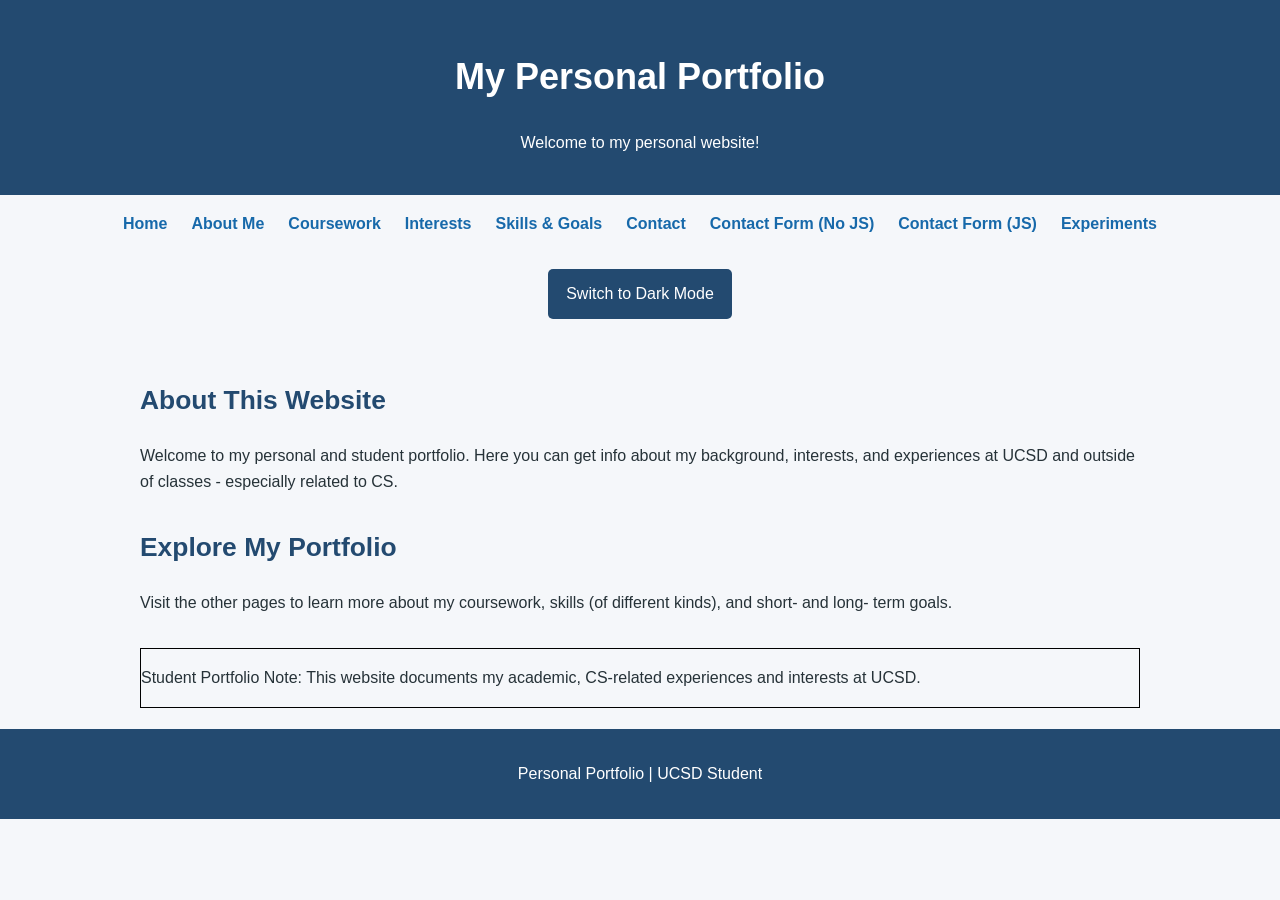
<file: index.html>
<!DOCTYPE html>
<html lang="en">
<head>
    <link rel="stylesheet" href="styles.css">
    <meta charset="UTF-8">
    <meta name="viewport" content="width=device-width, initial-scale=1.0">
    <title>My Personal Portfolio</title>
    <link rel="icon" href="favicon.svg" type="image/svg+xml">
    

    <script src="theme.js" defer></script>
</head>
<body>
<header>
    <h1>My Personal Portfolio</h1>
    <p>Welcome to my personal website!</p>
</header>
<nav>
    <a href="index.html">Home</a>
    <a href="about.html">About Me</a>
    <a href="coursework.html">Coursework</a>
    <a href="interests.html">Interests</a>
    <a href="skills.html">Skills &amp; Goals</a>
    <a href="contact.html">Contact</a>
    <a href="form-no-js.html">Contact Form (No JS)</a>
    <a href="form-with-js.html">Contact Form (JS)</a>
    <a href="experiments.html">Experiments</a>
</nav>

<main>
<div>
    <section>
        <h2>About This Website</h2>
        <p>
            Welcome to my personal and student portfolio. 
            Here you can get info about my background,
            interests, and experiences at UCSD and outside of classes - especially related to <span title="Computer Science">CS</span>.
        </p>
    </section>
    <section>
        <h2>Explore My Portfolio</h2>
        <p>
            Visit the other pages to learn more about my
            coursework,  skills (of different kinds), and short- and long- term goals.
        </p>
    </section>
</div>

<student-note>
    <p>
        Student Portfolio Note: This website documents
        my academic, CS-related experiences and interests at UCSD.
    </p>
</student-note>

</main>
<footer>
    <p>Personal Portfolio | UCSD Student</p>
</footer>

<hello-world></hello-world>

<script>
    class HelloWorld extends HTMLElement {
        connectedCallback() {
            console.log("Hello World!");
        }
    }

    customElements.define("hello-world", HelloWorld);
</script>
</body>
</html>
</file>
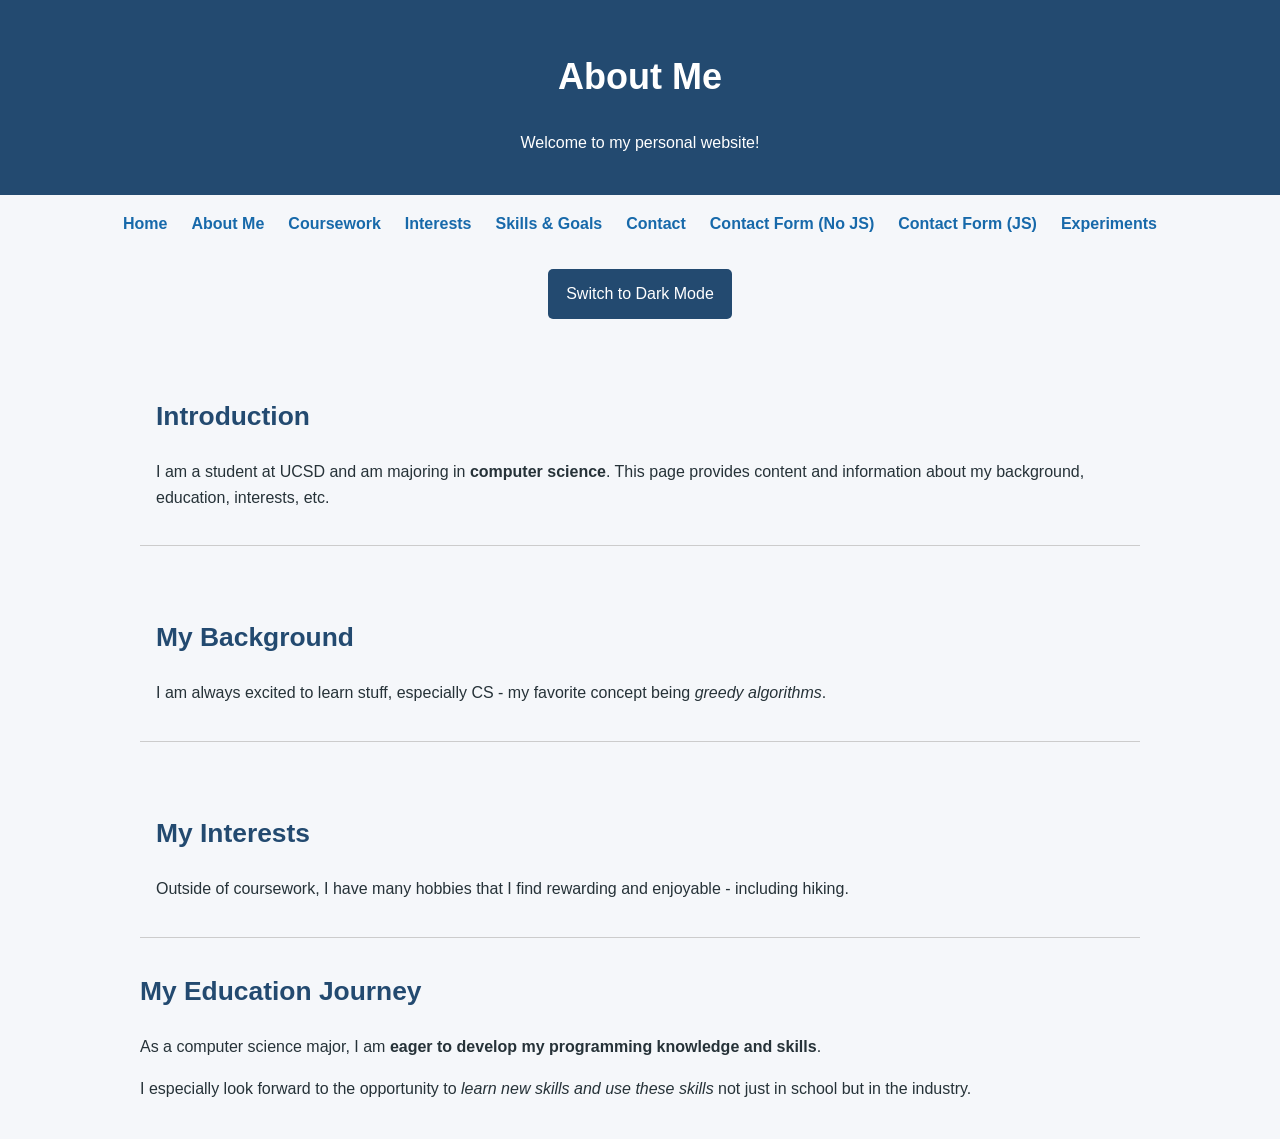
<file: about.html>
<!DOCTYPE html>
<html lang="en">
<head>
    <meta charset="UTF-8">
    <meta name="viewport" content="width=device-width, initial-scale=1.0">
    <title>About Me | Personal Portfolio</title>
    <link rel="stylesheet" href="styles.css">
    <script src="theme.js" defer></script>
</head>
<body>
<header>
    <h1>About Me</h1>
    <p>Welcome to my personal website!</p>
</header>
<nav>
    <a href="index.html">Home</a>
    <a href="about.html">About Me</a>
    <a href="coursework.html">Coursework</a>
    <a href="interests.html">Interests</a>
    <a href="skills.html">Skills &amp; Goals</a>
    <a href="contact.html">Contact</a>
    <a href="form-no-js.html">Contact Form (No JS)</a>
    <a href="form-with-js.html">Contact Form (JS)</a>
    <a href="experiments.html">Experiments</a>
</nav>

<main>
  
    <section>
        <h2>Introduction</h2>
        <p>
            I am a student at UCSD and am majoring in <b>computer science</b>.
            This page provides content and information about my
            background, education,  interests, etc.
        </p>
    </section>

    <section>
        <h2>My Background</h2>
        <p>
            I am always excited to learn stuff, especially CS - 
            my favorite concept being <i>greedy algorithms</i>.
            
        </p>
    </section>

    <section>
        <h2>My Interests</h2>
        <p>
            Outside of coursework, I have many hobbies 
            that I find rewarding and enjoyable - including hiking.
        </p>
    </section>

<article>
    <h2>My Education Journey</h2>
    <p>
        As a computer science major, I am
        <strong>eager to develop my programming knowledge and skills</strong>.
    </p>
    <p>
        I especially look forward to the opportunity to
        <em>learn new skills and use these skills</em>
        not just in school but in the industry.
    </p>
</article>


</main>

</body>
</html>
</file>
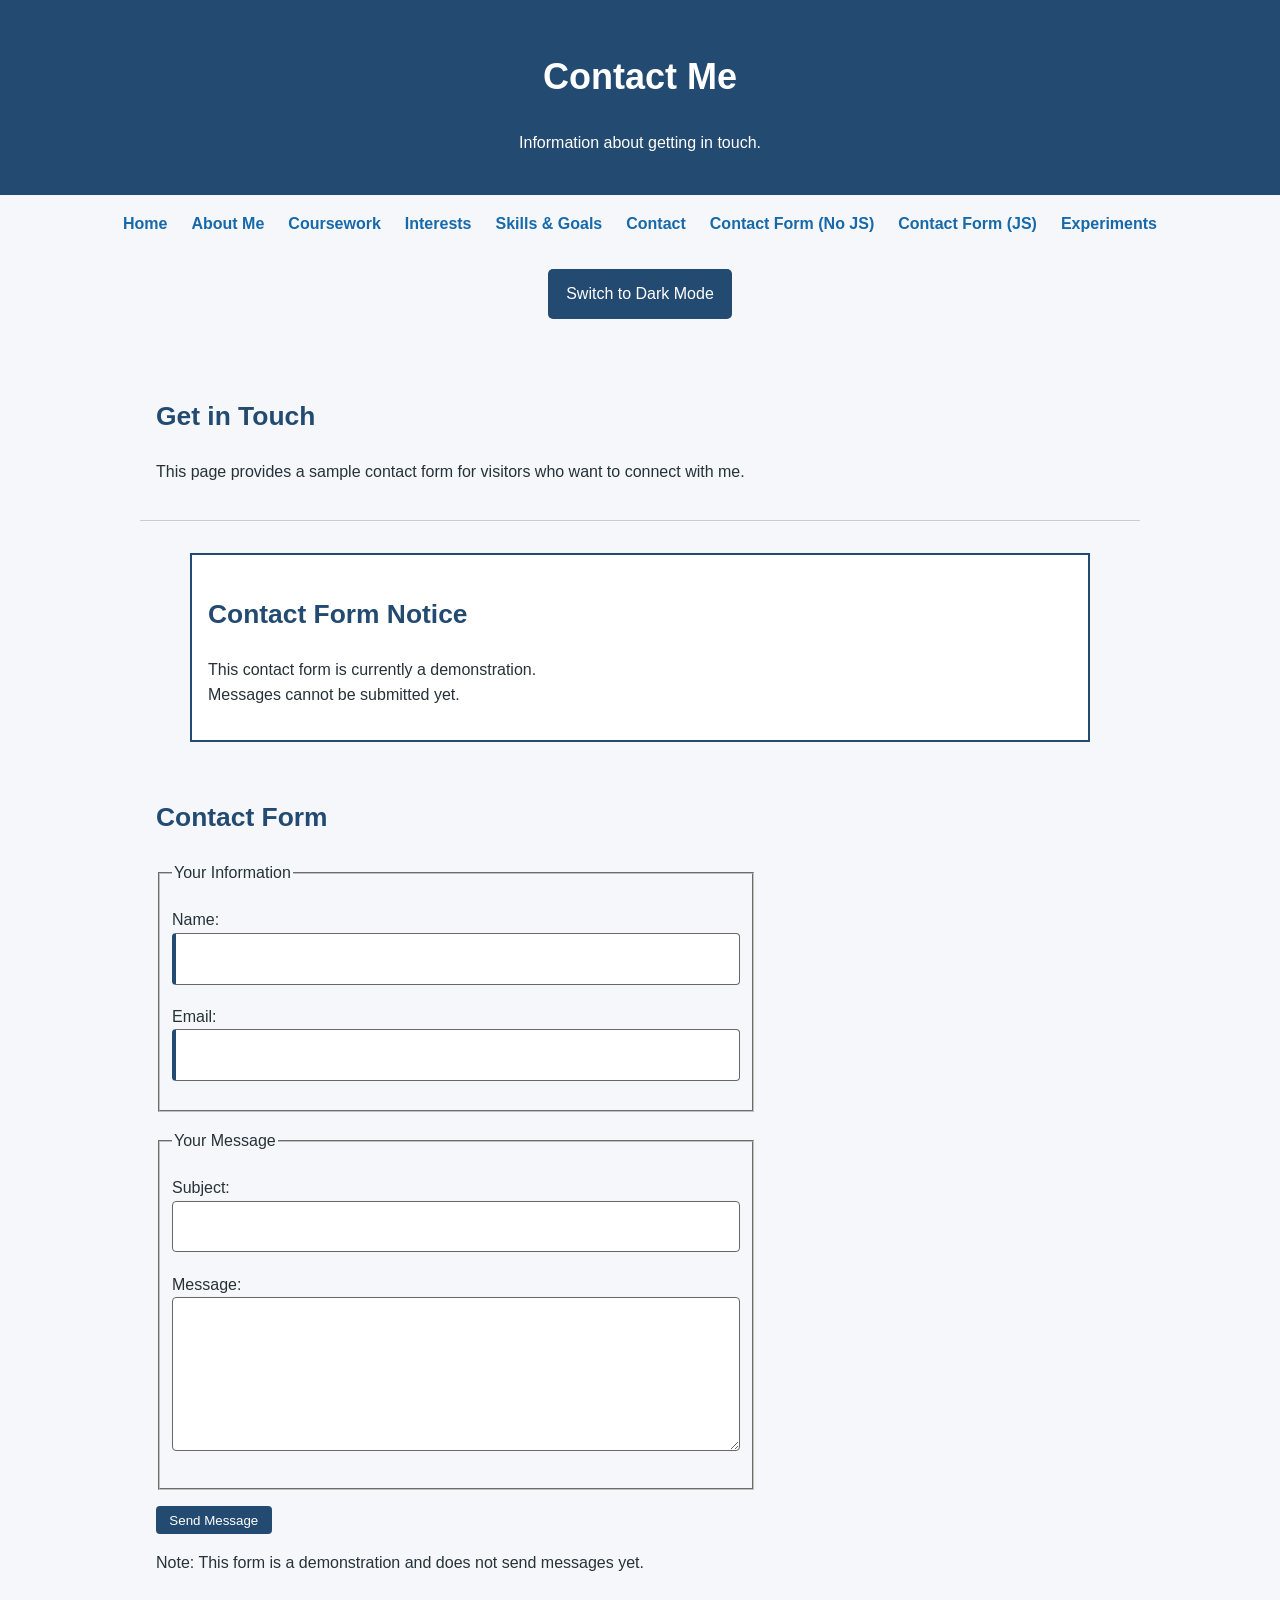
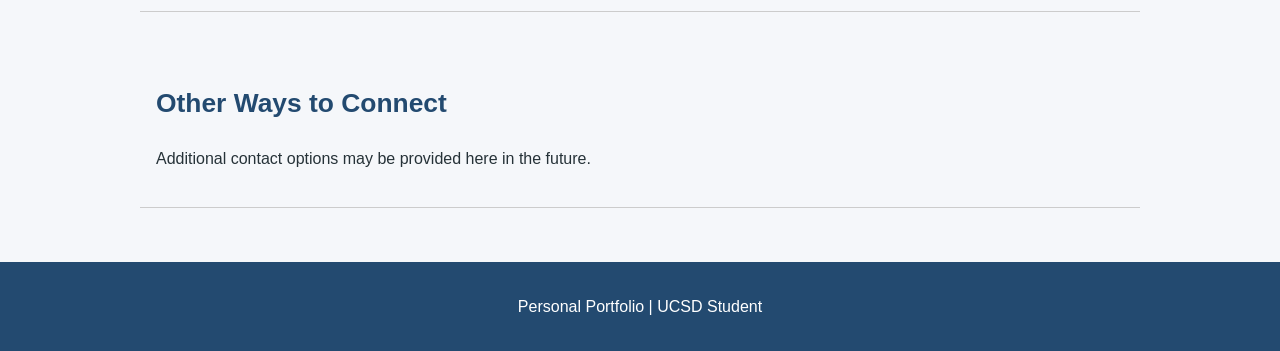
<file: contact.html>
<!DOCTYPE html>
<html lang="en">
<head>
    <meta charset="UTF-8">
    <meta name="viewport" content="width=device-width, initial-scale=1.0">
    <title>Contact | Personal Portfolio</title>
    <link rel="stylesheet" href="styles.css">
    <script src="theme.js" defer></script>
</head>
<body>
    <header>
        <h1>Contact Me</h1>
        <p>Information about getting in touch.</p>
    </header>

    <nav aria-label="Main navigation">
        <a href="index.html">Home</a>
        <a href="about.html">About Me</a>
        <a href="coursework.html">Coursework</a>
        <a href="interests.html">Interests</a>
        <a href="skills.html">Skills &amp; Goals</a>
        <a href="contact.html">Contact</a>
    <a href="form-no-js.html">Contact Form (No JS)</a>
    <a href="form-with-js.html">Contact Form (JS)</a>
        <a href="experiments.html">Experiments</a>
    </nav>

    <main>

<section>
    <h2>Get in Touch</h2>
    <p>
        This page provides a sample contact form
        for visitors who want to connect with me.
    </p>
</section>

<aside>
    <h2>Contact Form Notice</h2>
    <p>
        This contact form is currently a demonstration.<br>
        Messages cannot be submitted yet.
    </p>
</aside>

        <section>
            <h2>Contact Form</h2>

            <form>
                <fieldset>
                    <legend>Your Information</legend>

                    <p>
                        <label for="name">Name:</label>
                        <input type="text" id="name"
                               name="name" required>
                    </p>

                    <p>
                        <label for="email">Email:</label>
                        <input type="email" id="email"
                               name="email" required>
                    </p>
                </fieldset>

                <fieldset>
                    <legend>Your Message</legend>

                    <p>
                        <label for="subject">Subject:</label>
                        <input type="text" id="subject"
                               name="subject">
                    </p>

                    <p>
                        <label for="message">Message:</label>
                        <textarea id="message"
                                  name="message"
                                  rows="5" cols="35">
                        </textarea>
                    </p>
                </fieldset>

                <button type="button">Send Message</button>
            </form>

            <p>
                Note: This form is a demonstration and
                does not send messages yet.
            </p>
        </section>

        <section>
            <h2>Other Ways to Connect</h2>
            <p>
                Additional contact options may be
                provided here in the future.
            </p>
        </section>
    </main>

    <footer>
        <p>Personal Portfolio | UCSD Student</p>
    </footer>
</body>
</html>
</file>
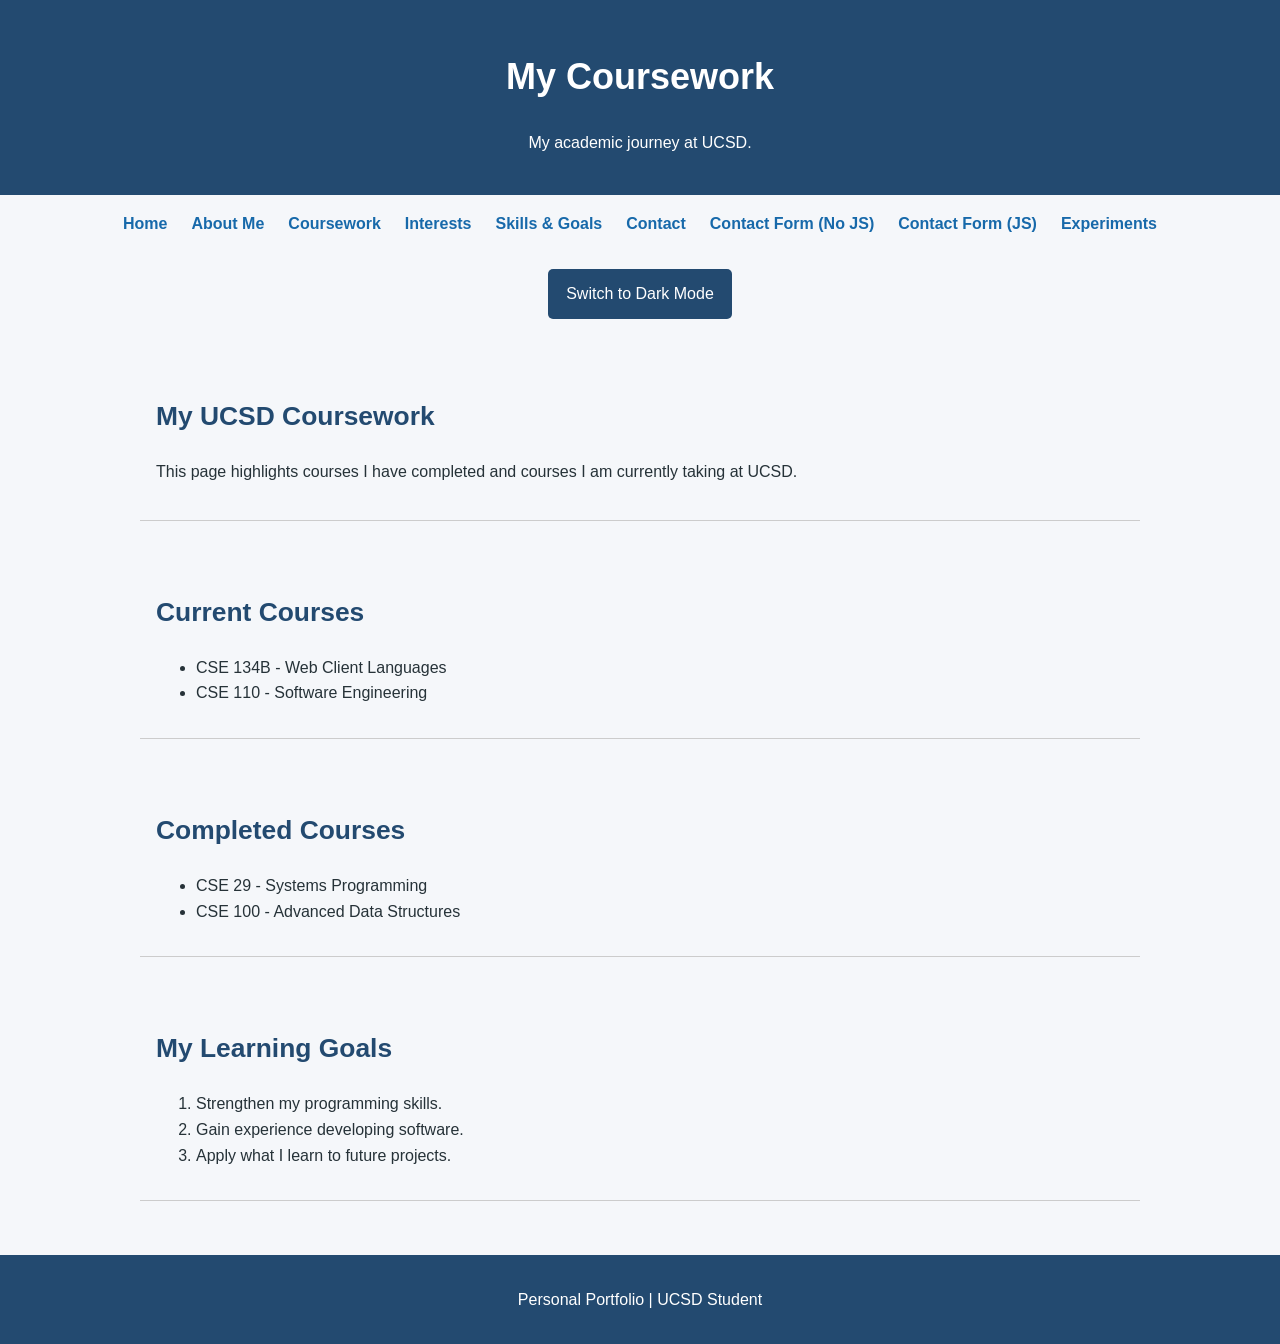
<file: coursework.html>
<!DOCTYPE html>
<html lang="en">
<head>
    <meta charset="UTF-8">
    <meta name="viewport" content="width=device-width, initial-scale=1.0">
    <title>Coursework | Personal Portfolio</title>
    <link rel="stylesheet" href="styles.css">
    <script src="theme.js" defer></script>
</head>

<body>
    <header>
        <h1>My Coursework</h1>
        <p>My academic journey at UCSD.</p>
    </header>

    <nav aria-label="Main navigation">
        <a href="index.html">Home</a>
        <a href="about.html">About Me</a>
        <a href="coursework.html">Coursework</a>
        <a href="interests.html">Interests</a>
        <a href="skills.html">Skills &amp; Goals</a>
        <a href="contact.html">Contact</a>
    <a href="form-no-js.html">Contact Form (No JS)</a>
    <a href="form-with-js.html">Contact Form (JS)</a>
        <a href="experiments.html">Experiments</a>
    </nav>

    <main>
        <section>
            <h2>My UCSD Coursework</h2>
            <p>
                This page highlights courses I have
                completed and courses I am currently
                taking at UCSD.
            </p>
        </section>

        <section>
            <h2>Current Courses</h2>
            <ul>
                <li>CSE 134B - Web Client Languages</li>
                <li>CSE 110 - Software Engineering</li>
            </ul>
        </section>

        <section>
            <h2>Completed Courses</h2>
            <ul>
                <li>CSE 29 - Systems Programming</li>
                <li>CSE 100 - Advanced Data Structures</li>
            </ul>
        </section>

        <section>
            <h2>My Learning Goals</h2>
            <ol>
                <li>Strengthen my programming skills.</li>
                <li>Gain experience developing software.</li>
                <li>Apply what I learn to future projects.</li>
            </ol>
        </section>
    </main>

    <footer>
        <p>Personal Portfolio | UCSD Student</p>
    </footer>
</body>
</html>
</file>
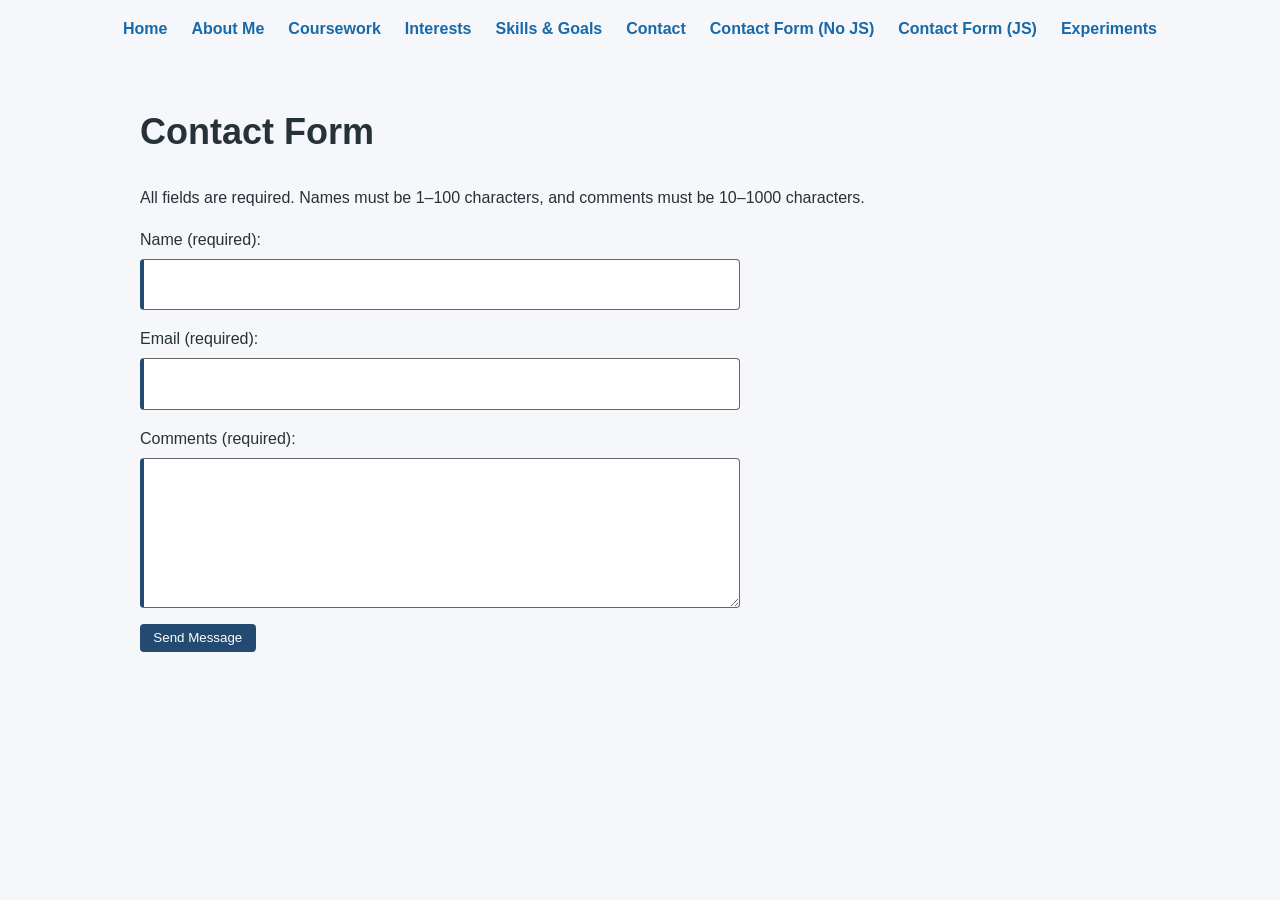
<file: form-no-js.html>
<!DOCTYPE html>
<html lang="en">
<head>
    <meta charset="UTF-8">
    <meta name="viewport" content="width=device-width, initial-scale=1.0">
    <title>Contact Form</title>
    <link rel="stylesheet" href="styles.css">
</head>
<body>
    <nav>
        <a href="index.html">Home</a>
        <a href="about.html">About Me</a>
        <a href="coursework.html">Coursework</a>
        <a href="interests.html">Interests</a>
        <a href="skills.html">Skills &amp; Goals</a>
        <a href="contact.html">Contact</a>
    <a href="form-no-js.html">Contact Form (No JS)</a>
    <a href="form-with-js.html">Contact Form (JS)</a>
        <a href="experiments.html">Experiments</a>
    </nav>

    <main>
        <h1>Contact Form</h1>

        <p>All fields are required. Names must be 1–100 characters,
        and comments must be 10–1000 characters.</p>

        <form action="https://httpbin.org/post" method="post">
            <div>
                <label for="name">Name (required):</label>
                <input type="text" id="name" name="name"
                       autocomplete="name" required
                       minlength="1" maxlength="100">
            </div>

            <div>
                <label for="email">Email (required):</label>
                <input type="email" id="email" name="email"
                       autocomplete="email" required>
            </div>

            <div>
                <label for="comments">Comments (required):</label>
                <textarea id="comments" name="comments"
                          required minlength="10" maxlength="1000"></textarea>
            </div>

            <input type="hidden" name="possible_bot" value="true">

            <button type="submit">Send Message</button>
        </form>
    </main>
</body>
</html>
</file>
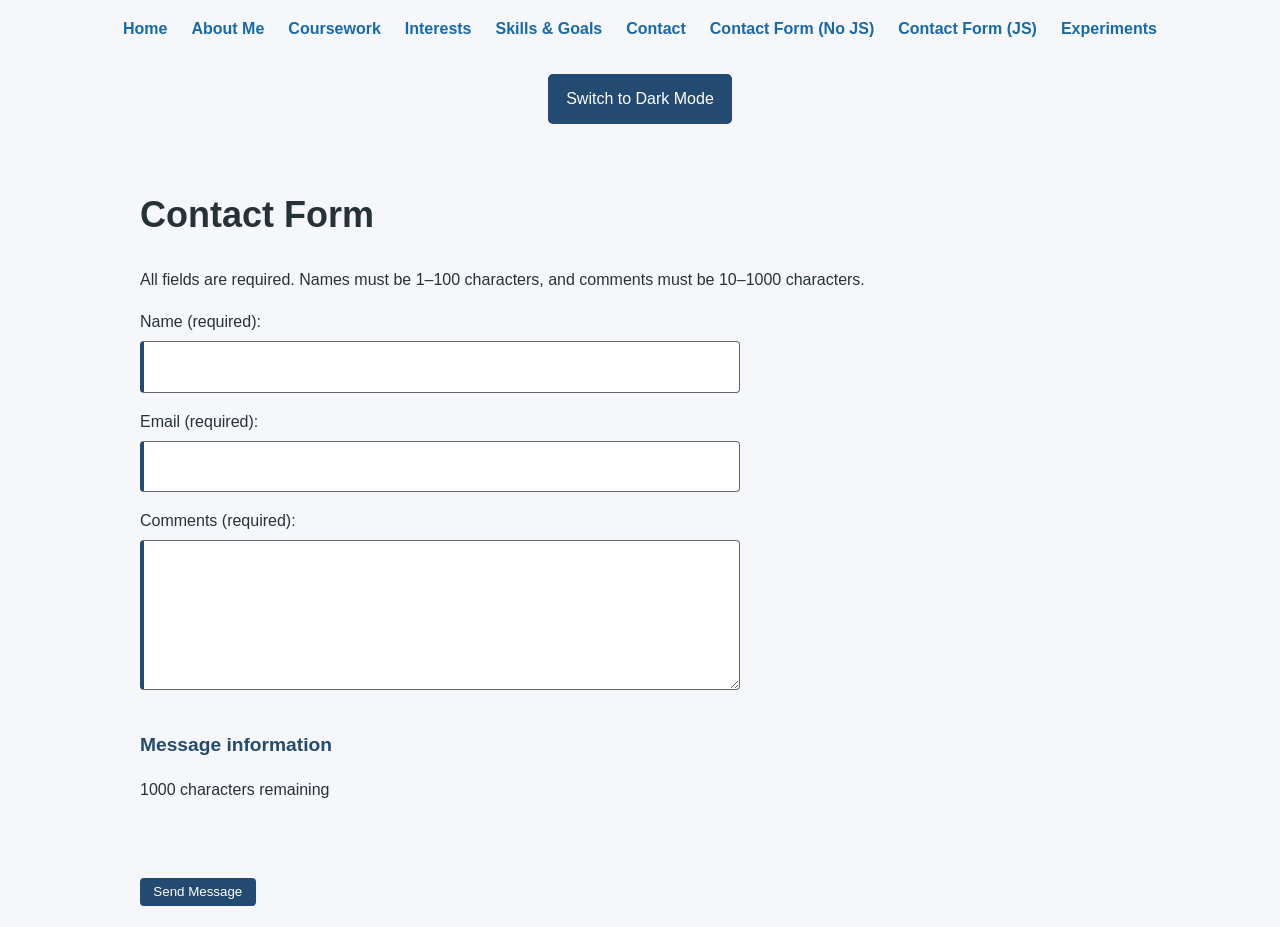
<file: form-with-js.html>
<!DOCTYPE html>
<html lang="en">
<head>
    <meta charset="UTF-8">
    <meta name="viewport" content="width=device-width, initial-scale=1.0">
    <title>Contact Form</title>
    <link rel="stylesheet" href="styles.css">
    <script src="form.js" defer></script>
    <script src="theme.js" defer></script>
</head>
<body>
    <nav>
        <a href="index.html">Home</a>
        <a href="about.html">About Me</a>
        <a href="coursework.html">Coursework</a>
        <a href="interests.html">Interests</a>
        <a href="skills.html">Skills &amp; Goals</a>
        <a href="contact.html">Contact</a>
    <a href="form-no-js.html">Contact Form (No JS)</a>
    <a href="form-with-js.html">Contact Form (JS)</a>
        <a href="experiments.html">Experiments</a>
    </nav>

    <main>
        <h1>Contact Form</h1>

        <p>All fields are required. Names must be 1–100 characters,
        and comments must be 10–1000 characters.</p>

        <form action="https://httpbin.org/post" method="post">
            <div>
                <label for="name">Name (required):</label>
                <input type="text" id="name" name="name"
                       autocomplete="name" required
                       minlength="1" maxlength="100">
            </div>

            <div>
                <label for="email">Email (required):</label>
                <input type="email" id="email" name="email"
                       autocomplete="email" required>
            </div>

            <div>
    <label for="comments">Comments (required):</label>
    <textarea id="comments" name="comments"
              required minlength="10" maxlength="1000"></textarea>
</div>

<p id="character-count" hidden aria-live="polite"></p>

            <input type="hidden" name="possible_bot" value="true">

            <button type="submit">Send Message</button>
        </form>
    </main>
</body>
</html>
</file>
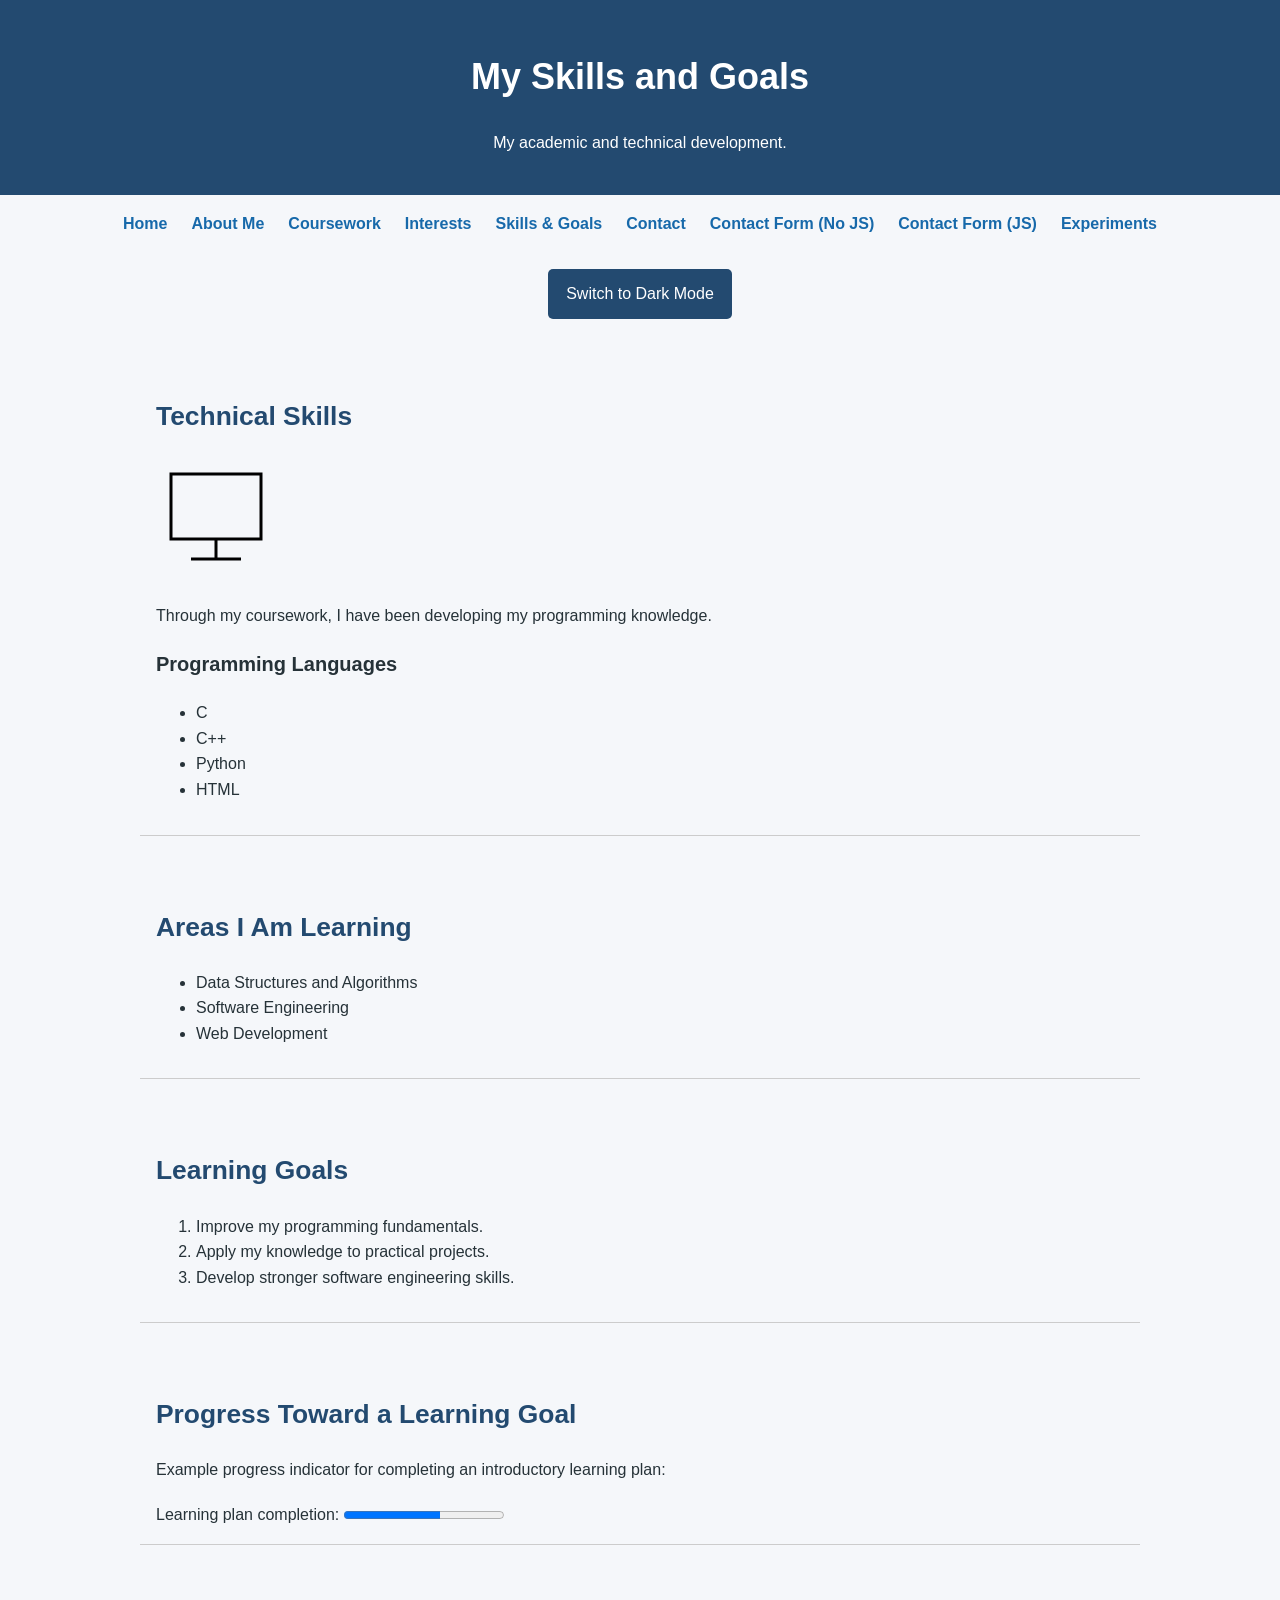
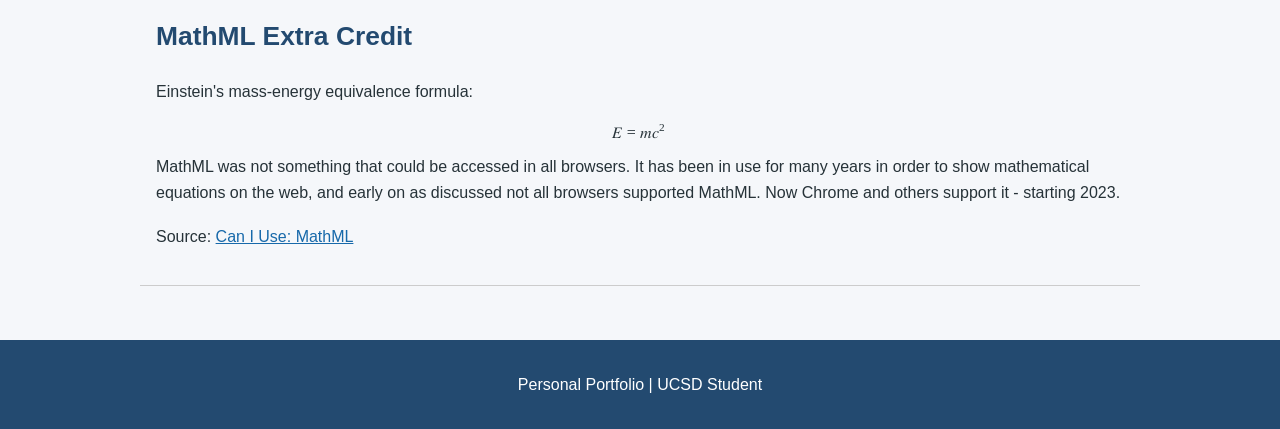
<file: skills.html>
<!DOCTYPE html>
<html lang="en">
<head>
    <meta charset="UTF-8">
    <meta name="viewport" content="width=device-width, initial-scale=1.0">
    <title>Skills &amp; Goals | Personal Portfolio</title>
    <link rel="stylesheet" href="styles.css">
    <script src="theme.js" defer></script>
</head>
<body>
    <header>
        <h1>My Skills and Goals</h1>
        <p>My academic and technical development.</p>
    </header>

    <nav aria-label="Main navigation">
        <a href="index.html">Home</a>
        <a href="about.html">About Me</a>
        <a href="coursework.html">Coursework</a>
        <a href="interests.html">Interests</a>
        <a href="skills.html">Skills &amp; Goals</a>
        <a href="contact.html">Contact</a>
    <a href="form-no-js.html">Contact Form (No JS)</a>
    <a href="form-with-js.html">Contact Form (JS)</a>
        <a href="experiments.html">Experiments</a>
    </nav>

    <main>
        <section>
            <h2>Technical Skills</h2>

<svg width="120" height="120" viewBox="0 0 120 120" role="img" aria-label="Computer monitor">
  <rect x="15" y="15" width="90" height="65" fill="none" stroke="black" stroke-width="3"/>
  <line x1="60" y1="80" x2="60" y2="100" stroke="black" stroke-width="3"/>
  <line x1="35" y1="100" x2="85" y2="100" stroke="black" stroke-width="3"/>
</svg>

            <p>
                Through my coursework, I have been
                developing my programming knowledge.
            </p>

            <h3>Programming Languages</h3>
            <ul>
                <li>C</li>
                <li>C++</li>
                <li>Python</li>
                <li>HTML</li>
            </ul>
        </section>

        <section>
            <h2>Areas I Am Learning</h2>
            <ul>
                <li>Data Structures and Algorithms</li>
                <li>Software Engineering</li>
                <li>Web Development</li>
            </ul>
        </section>

        <section>
            <h2>Learning Goals</h2>
            <ol>
                <li>Improve my programming fundamentals.</li>
                <li>Apply my knowledge to practical projects.</li>
                <li>Develop stronger software engineering skills.</li>
            </ol>
        </section>

        <section>
            <h2>Progress Toward a Learning Goal</h2>
            <p>
                Example progress indicator for completing
                an introductory learning plan:
            </p>
            <label for="learning-progress">
                Learning plan completion:
            </label>
            <progress id="learning-progress"
                      value="3" max="5">
                3 out of 5
            </progress>
        </section>

<section>

    <h2>MathML Extra Credit</h2>

    <p>Einstein's mass-energy equivalence formula:</p>

    <math xmlns="http://www.w3.org/1998/Math/MathML" display="block">
        <mi>E</mi>
        <mo>=</mo>
        <mi>m</mi>
        <msup>
            <mi>c</mi>
            <mn>2</mn>
        </msup>
    </math>

    <p>
        MathML was not something that could be accessed in all browsers. 
        It has been in use for many years in order to show 
        mathematical equations on the web, and early on as discussed not all 
        browsers supported MathML. Now Chrome and others support it - starting 
        2023. 
    </p>

    <p>
        Source:
        <a href="https://caniuse.com/mathml">Can I Use: MathML</a>
    </p>
</section>
    </main>

    <footer>
        <p>Personal Portfolio | UCSD Student</p>
    </footer>
</body>
</html>
</file>
<file: styles.css>
:root {
    --primary-color: #234a70;
    --background-color: #f5f7fa;
    --text-color: #263238;
    --font-stack: Arial, Helvetica, sans-serif;
    --content-width: 1000px;
    --surface-color: #ffffff;
    --field-border-color: #666666;
    --link-color: #1769aa;
    color-scheme: light;
}

/* Dark theme variables */
html[data-theme="dark"] {
    --primary-color: #8fc5ff;
    --background-color: #161d29;
    --text-color: #f1f5f9;
    --surface-color: #253145;
    --field-border-color: #a3b3c8;
    --link-color: #a9d5ff;
    color-scheme: dark;
}

/* General page styling */

body {
    font-family: var(--font-stack);
    color: var(--text-color);
    background-color: var(--background-color);
    line-height: 1.6;
    margin: 0;
}

main {
    max-width: var(--content-width);
    margin: 0 auto;
    padding: 1.35rem;
}

h1 {
    font-size: 2.25rem;
}

h2 {
    font-size: 1.65rem;
    color: var(--primary-color);
}

h3 {
    font-size: 1.25rem;
}

section {
    margin-bottom: 2rem;
}

/* Header and navigation */

header {
    background-color: #234a70;
    color: white;
    padding: 1.5rem;
    text-align: center;
}

nav {
    display: flex;
    flex-wrap: wrap;
    justify-content: center;
    gap: 1.5rem;
    padding: 1rem;
}

nav a {
    color: var(--link-color);
    text-decoration: none;
    font-weight: bold;
}

nav a:hover {
    color: #b45309;
    text-decoration: underline;
}

/* Existing custom element */

student-note {
    display: block;
    border: 1px solid black;
}

/* Buttons */

button {
    padding: 0.5em 1em;
}

/* Responsive layout */

@media (max-width: 600px) {
    nav {
        flex-direction: column;
        align-items: center;
    }

    nav a {
        width: 100%;
        text-align: center;
        box-sizing: border-box;
    }

    header {
        padding: 1rem;
    }

    main {
        padding: 1rem;
    }

    h1 {
        font-size: 1.75rem;
    }

    h2 {
        font-size: 1.4rem;
    }
}

/* External links */

a[href^="https://"] {
    color: var(--link-color);
    text-decoration: underline;
}

/* Sections directly inside main */

main > section {
    padding: 1rem;
    border-bottom: 1px solid #cccccc;
}

/* Paragraphs inside sections */

section p {
    margin-bottom: 1.2rem;
}

/* Keyboard focus */

a:focus,
button:focus,
input:focus,
textarea:focus {
    outline: 3px solid #b45309;
    outline-offset: 3px;
}

/* Footer */

footer {
    background-color: #234a70;
    color: white;
    text-align: center;
    padding: 1rem;
}

/* Aside styling */

aside {
    margin: 1rem auto;
    padding: 1rem;
    max-width: 90%;
    box-sizing: border-box;
    border: 2px solid var(--primary-color);
    background-color: var(--surface-color);
    color: var(--text-color);
}

/* =====================================
   Parts 1 and 2: Contact Form
   ===================================== */

form {
    display: flex;
    flex-direction: column;
    gap: 1rem;
    max-width: 600px;
}

form div {
    display: flex;
    flex-direction: column;
    gap: 0.4rem;
}

form input,
form textarea {
    padding: 0.75rem;
    font: inherit;
    border: 1px solid var(--field-border-color);
    border-radius: 4px;
    box-sizing: border-box;
    width: 100%;
}

form input:not([type="hidden"]),
form textarea {
    background-color: var(--surface-color);
    color: var(--text-color);
}

form textarea {
    min-height: 150px;
    resize: vertical;
}

form button {
    align-self: flex-start;
    background-color: #234a70;
    color: white;
    border: none;
    border-radius: 4px;
    cursor: pointer;
}

form button:hover {
    background-color: #1769aa;
}

/* Form validation states */

form input:required,
form textarea:required {
    border-left: 4px solid #234a70;
}

form input:user-invalid,
form textarea:user-invalid {
    border-color: #b42318;
    border-left-color: #b42318;
    background-color: #fff5f5;
}

form input:user-valid,
form textarea:user-valid {
    border-color: #237a42;
    border-left-color: #237a42;
    background-color: #f2fff5;
}

/* Dark theme validation states */

html[data-theme="dark"] form input:user-invalid,
html[data-theme="dark"] form textarea:user-invalid {
    background-color: #47252b;
    color: #ffffff;
}

html[data-theme="dark"] form input:user-valid,
html[data-theme="dark"] form textarea:user-valid {
    background-color: #183d32;
    color: #ffffff;
}

/* =====================================
   Part 3: JavaScript Form Enhancements
   ===================================== */

/* Character-limit warning */

.character-warning {
    color: #b42318;
    font-weight: bold;
}

/* Error message section */

#form-error-area {
    border-left: 4px solid #b42318;
    padding: 0.5rem 1rem;
    background-color: #fff5f5;
}

#form-error-area h2 {
    color: #922018;
    font-size: 1.2rem;
}

#form-error-area p {
    color: #922018;
}

/* Information section */

#form-info-area {
    padding: 0.5rem 0;
}

#form-info-area h2 {
    font-size: 1.2rem;
}

/* Dark theme error messages */

html[data-theme="dark"] #form-error-area {
    background-color: #47252b;
}

html[data-theme="dark"] #form-error-area h2,
html[data-theme="dark"] #form-error-area p,
html[data-theme="dark"] .character-warning {
    color: #ffb4ab;
}

/* =====================================
   Part 4.1: Light/Dark Theme Switching
   ===================================== */

.theme-toggle {
    display: block;
    margin: 1rem auto;
    padding: 0.65rem 1rem;
    background-color: #234a70;
    color: white;
    border: 2px solid transparent;
    border-radius: 5px;
    cursor: pointer;
    font: inherit;
}

.theme-toggle:hover {
    background-color: #1769aa;
}

.theme-toggle:focus-visible {
    outline: 3px solid #b45309;
    outline-offset: 3px;
}

/* =====================================
   Part 4.2: View Transitions
   ===================================== */

/* Enable cross-document navigation transitions */

@view-transition {
    navigation: auto;
}

/* Respect reduced-motion preferences */

@media (prefers-reduced-motion: reduce) {
    ::view-transition-old(root),
    ::view-transition-new(root) {
        animation-duration: 0.01ms !important;
    }
}
/* Make page transitions more visible */

::view-transition-old(root) {
    animation-duration: 0.5s;
}

::view-transition-new(root) {
    animation-duration: 0.5s;
}

@media (prefers-reduced-motion: reduce) {
    ::view-transition-old(root),
    ::view-transition-new(root) {
        animation-duration: 0.01ms !important;
    }
}
</file>
